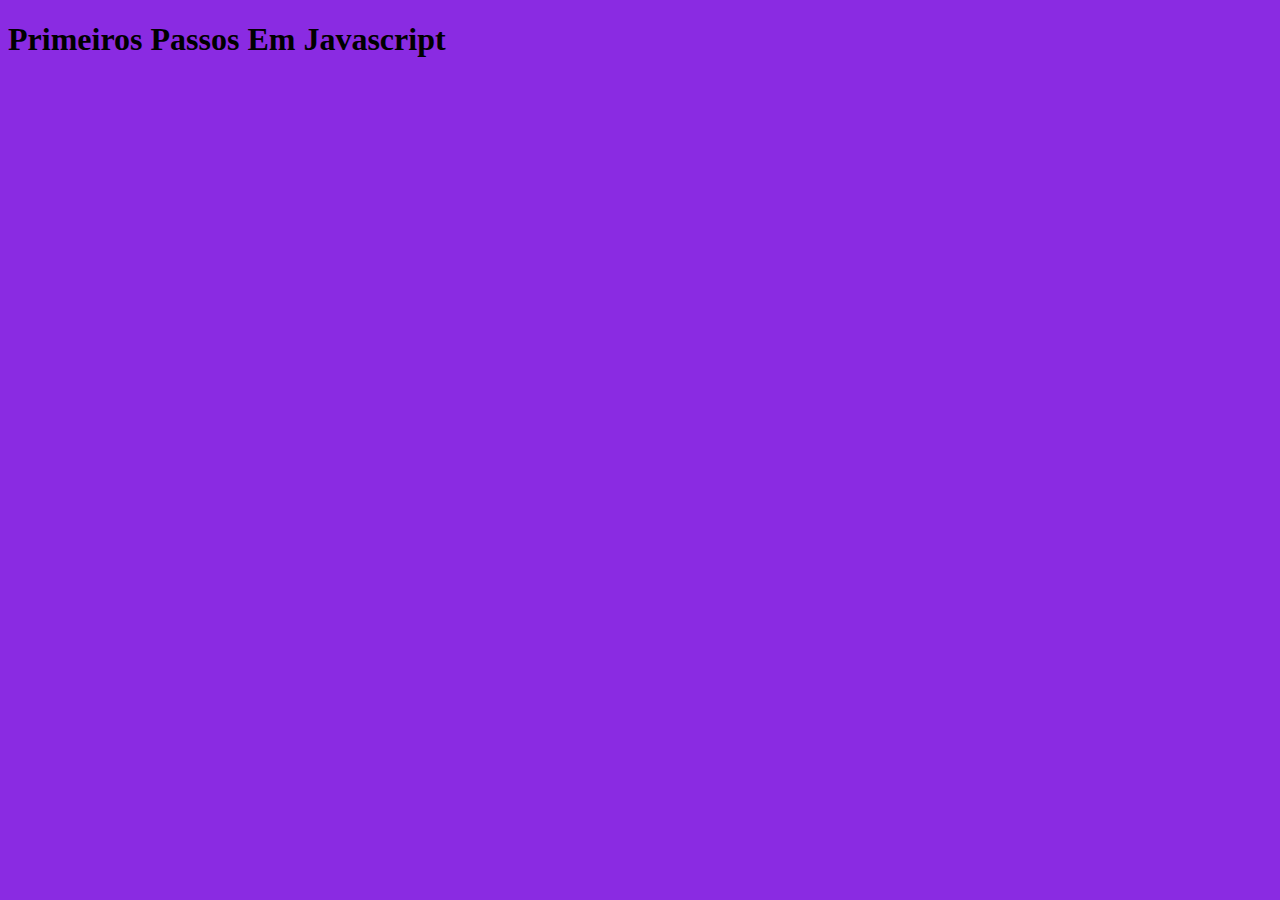
<file: JAVASCRIPT/index.html>
<!DOCTYPE html>
<html lang="pt-br">
<head>
    <meta charset="UTF-8">
    <meta name="viewport" content="width=device-width, initial-scale=1.0">
    <title>Meu Primeiro Script</title>
    <link rel="stylesheet" href="style.css">
</head>
<body>
    <h1>Primeiros Passos Em Javascript</h1>
    <script>
        window.alert("Olá Mundo")
    </script>
</body>
</html>
</file>
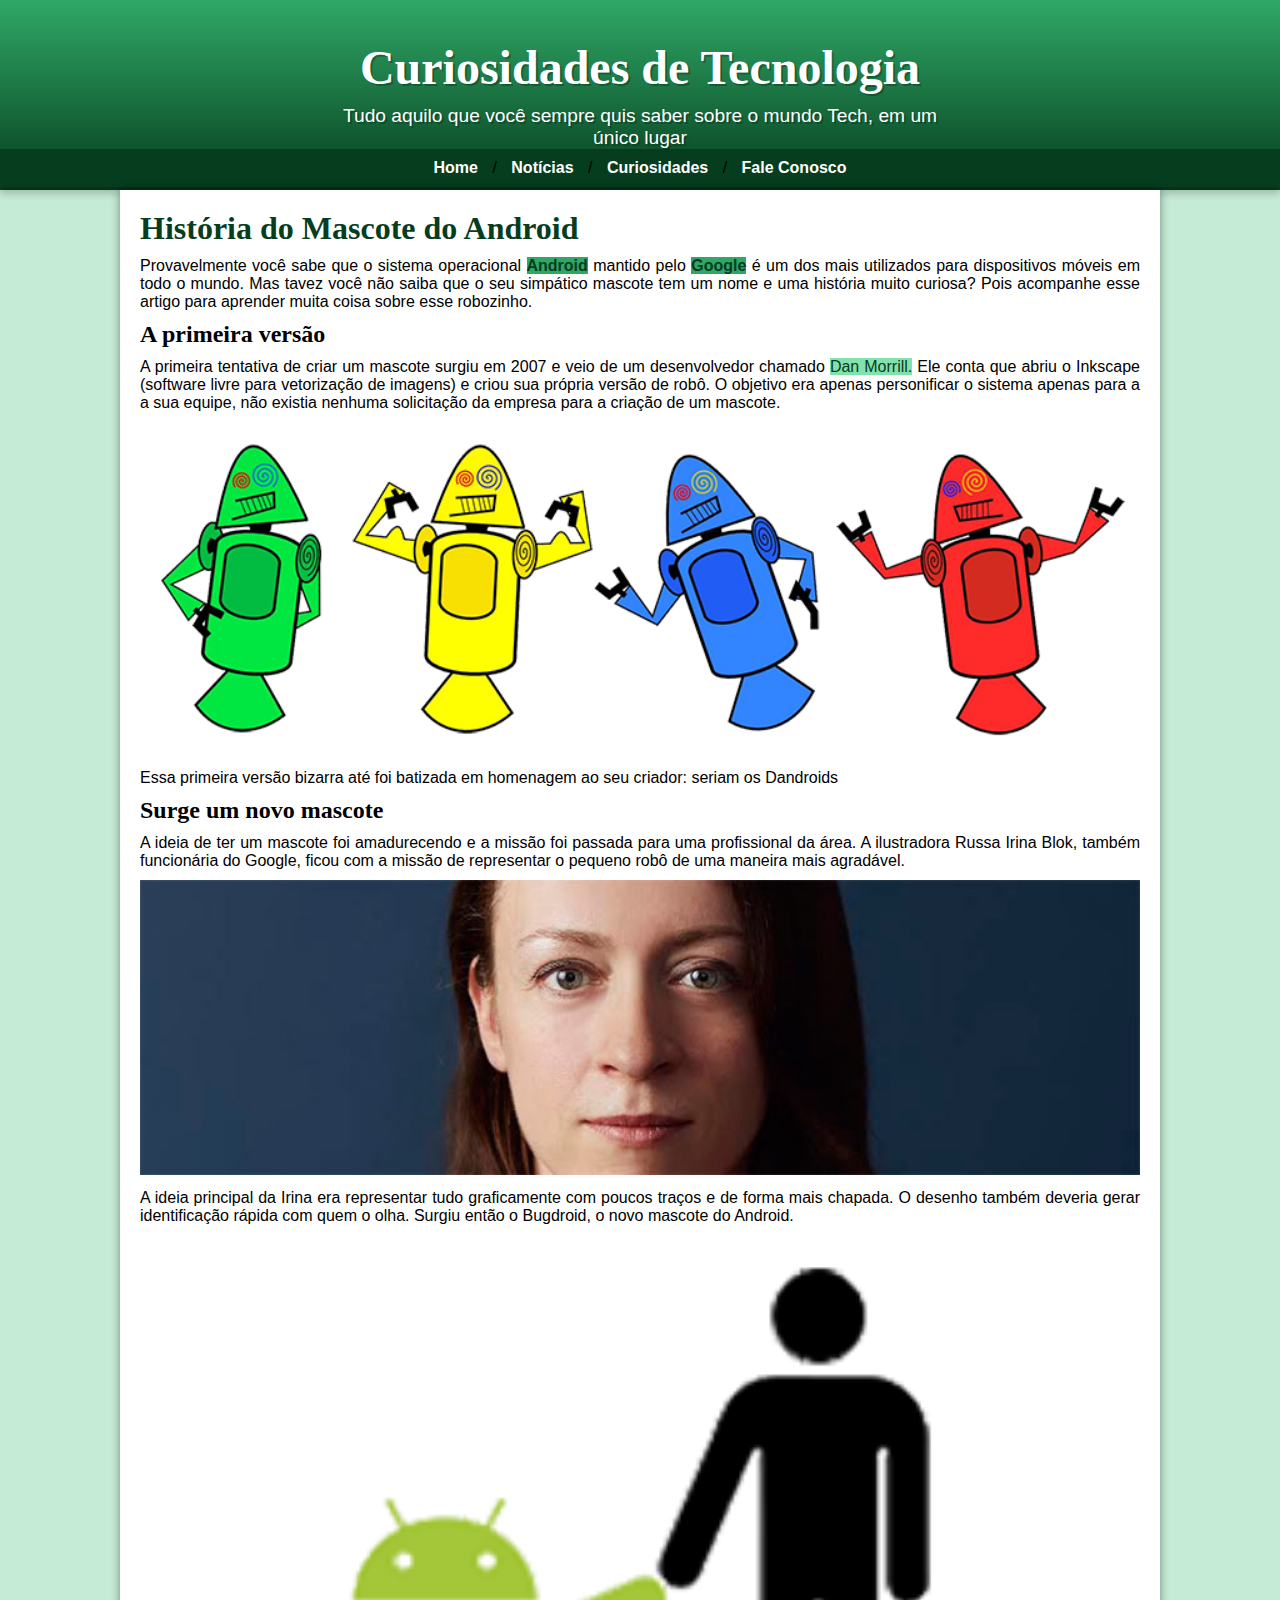
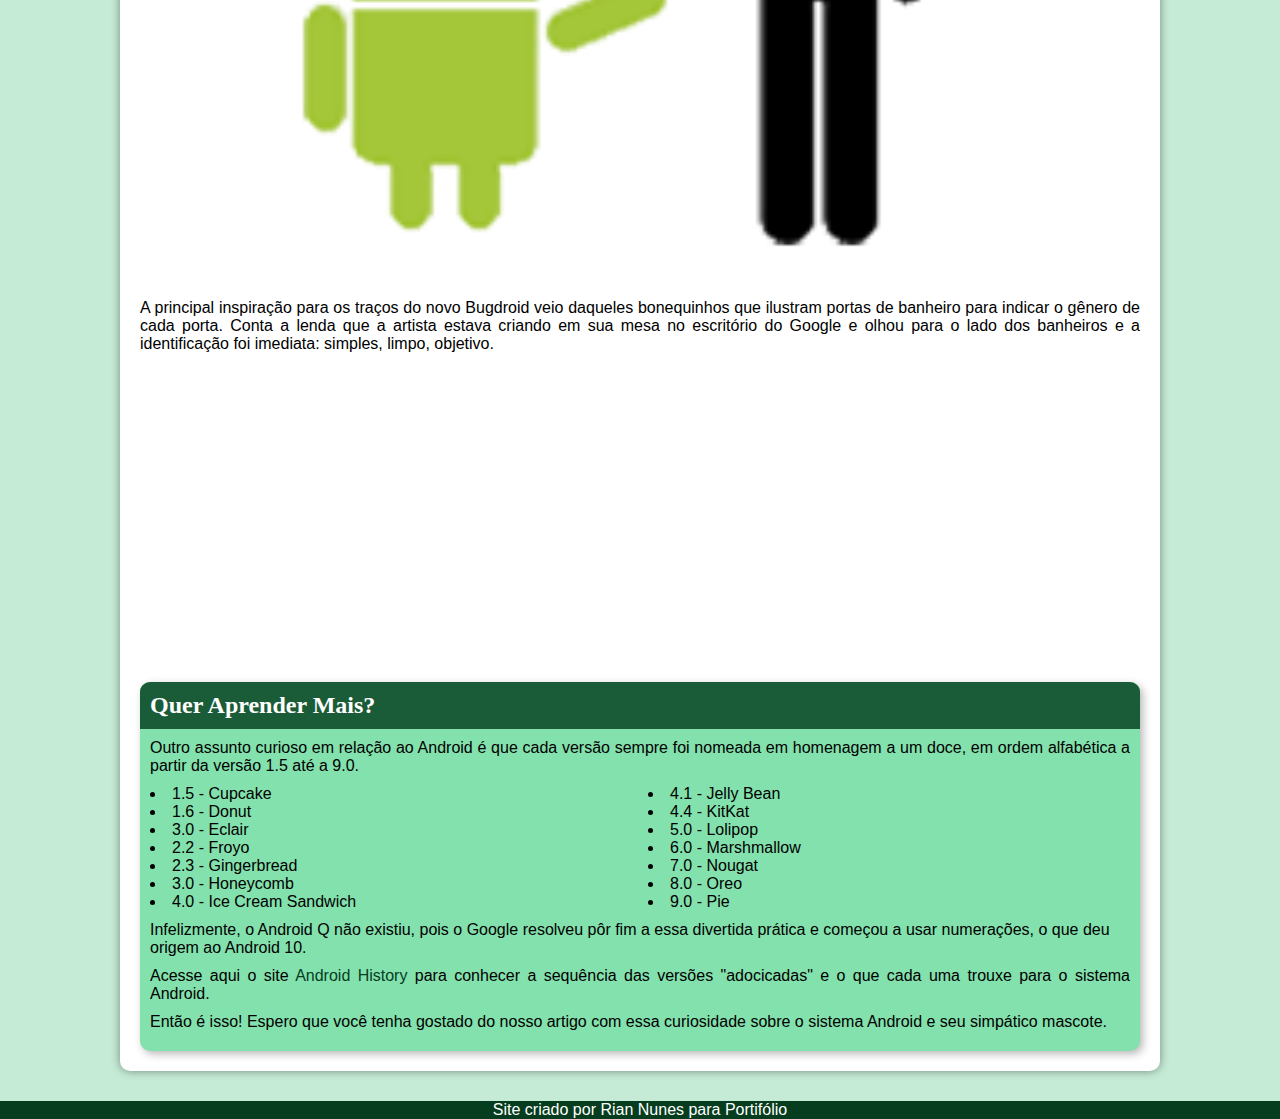
<file: miniprojeto-main/index.html>
<!DOCTYPE html>
<html lang="pt-br">
<head>
    <meta charset="UTF-8">
    <meta name="viewport" content="width=device-width, initial-scale=1.0">
    <title>Curiosidades de Tecnologia</title>
    <link rel="stylesheet" href="index.css">
    <link rel="shortcut icon" href="favicon.ico" type="image/x-icon">
    
</head>
<body>
    <header>
        <h1>Curiosidades de Tecnologia</h1>
        <p>Tudo aquilo que você sempre quis saber sobre o mundo Tech, em um único lugar</p>
        <nav>
            <a href="home.html">Home </a>/
            <a href="noticias.html">Notícias </a>/
            <a href="curiosidades.html">Curiosidades </a>/
            <a href="faleconosco.html">Fale Conosco </a>
        </nav>
    </header>
    <main>
        <article>
            <section>
                <h1>História do Mascote do Android</h1>
                <p>Provavelmente você sabe que o sistema operacional <strong>Android</strong> mantido pelo <strong>Google</strong> é um dos mais utilizados para dispositivos móveis em todo o mundo. Mas tavez você não saiba que o seu simpático mascote tem um nome e uma história muito curiosa? Pois acompanhe esse artigo para aprender muita coisa sobre esse robozinho.</p>   
            </section>
       
            <section>
                 <h2>A primeira versão</h2>
                 <p>A primeira tentativa de criar um mascote surgiu em 2007 e veio de um desenvolvedor chamado <a href="https://androidcommunity.com/dan-morrill-shows-us-the-android-mascot-that-almost-was-20130103/" target="_blank">Dan Morrill.</a> Ele conta que abriu o Inkscape (software livre para vetorização de imagens) e criou sua própria versão de robô. O objetivo era apenas personificar o sistema apenas para a a sua equipe, não existia nenhuma solicitação da empresa para a criação de um mascote.</p>
                 <picture>
                  <source media="(max-width: )" srcset="dan-droids-pq.png">
                 <img src="dan-droids.png" alt="primeira tentativa">
                </picture>
                 <p>Essa primeira versão bizarra até foi batizada em homenagem ao seu criador: seriam os Dandroids</p>
            </section>

            <section><h2>Surge um novo mascote</h2>
            <p>A ideia de ter um mascote foi amadurecendo e a missão foi passada para uma profissional da área. A ilustradora Russa Irina Blok, também funcionária do Google, ficou com a missão de representar o pequeno robô de uma maneira mais agradável.</p>
            <picture>
                <source media="(max-width:670px )" srcset="irina-blok-pq-jpg">
            <img src="irina-blok.jpg" alt="Imagem da Irina-Blok">
            </picture>
            <p>A ideia principal da Irina era representar tudo graficamente com poucos traços e de forma mais chapada. O desenho também deveria gerar identificação rápida com quem o olha. Surgiu então o Bugdroid, o novo mascote do Android.</p>
            <img src="bugdroid.png" alt="Primeiro Android">
            <p>A principal inspiração para os traços do novo Bugdroid veio daqueles bonequinhos que ilustram portas de banheiro para indicar o gênero de cada porta. Conta a lenda que a artista estava criando em sua mesa no escritório do Google e olhou para o lado dos banheiros e a identificação foi imediata: simples, limpo, objetivo.</p>
           <div class="video">
            <iframe width="560" height="315" src="https://www.youtube.com/embed/l2UDgpLz20M?si=v2YbK0oAHCeDzM5W" title="YouTube video player" frameborder="0" allow="accelerometer; autoplay; clipboard-write; encrypted-media; gyroscope; picture-in-picture; web-share" allowfullscreen></iframe>
         </div>
        </section> 
            <aside>
                <h2>Quer Aprender Mais?</h2>
                <p>Outro assunto curioso em relação ao Android é que cada versão sempre foi nomeada em homenagem a um doce, em ordem alfabética a partir da versão 1.5 até a 9.0.</p>
                <ul>
                    <li>1.5 - Cupcake</li>
                    <li>1.6 - Donut                    </li>
                    <li>3.0 - Eclair</li>
                    <li>2.2 - Froyo
                    </li>
                    <li>2.3 - Gingerbread
                    </li>
                    <li>3.0 - Honeycomb
                    </li>
                    <li>4.0 - Ice Cream Sandwich
                    </li>
                    <li>4.1 - Jelly Bean
                    </li>
                    <li>4.4 - KitKat
                    </li>
                    <li>5.0 - Lolipop
                    </li>
                    <li>6.0 - Marshmallow
                    </li>
                    <li>7.0 - Nougat
                    </li>
                    <li>8.0 - Oreo
                    </li>
                    <li>9.0 - Pie
                    </li>
                </ul>
                </p>Infelizmente, o Android Q não existiu, pois o Google resolveu pôr fim a essa divertida prática e começou a usar numerações, o que deu origem ao Android 10.</p>
                <p>Acesse aqui o site <a href="https://www.android.com/intl/pt-BR_br/history/"target="_blank">Android History</a>  para conhecer a sequência das versões "adocicadas" e o que cada uma trouxe para o sistema Android.</p>
                <p>Então é isso! Espero que você tenha gostado do nosso artigo com essa curiosidade sobre o sistema Android e seu simpático mascote.</p>
            </aside>
        </article>
    </main>
    <footer>Site criado por Rian Nunes para Portifólio</footer>
</body>
</html>
</file>
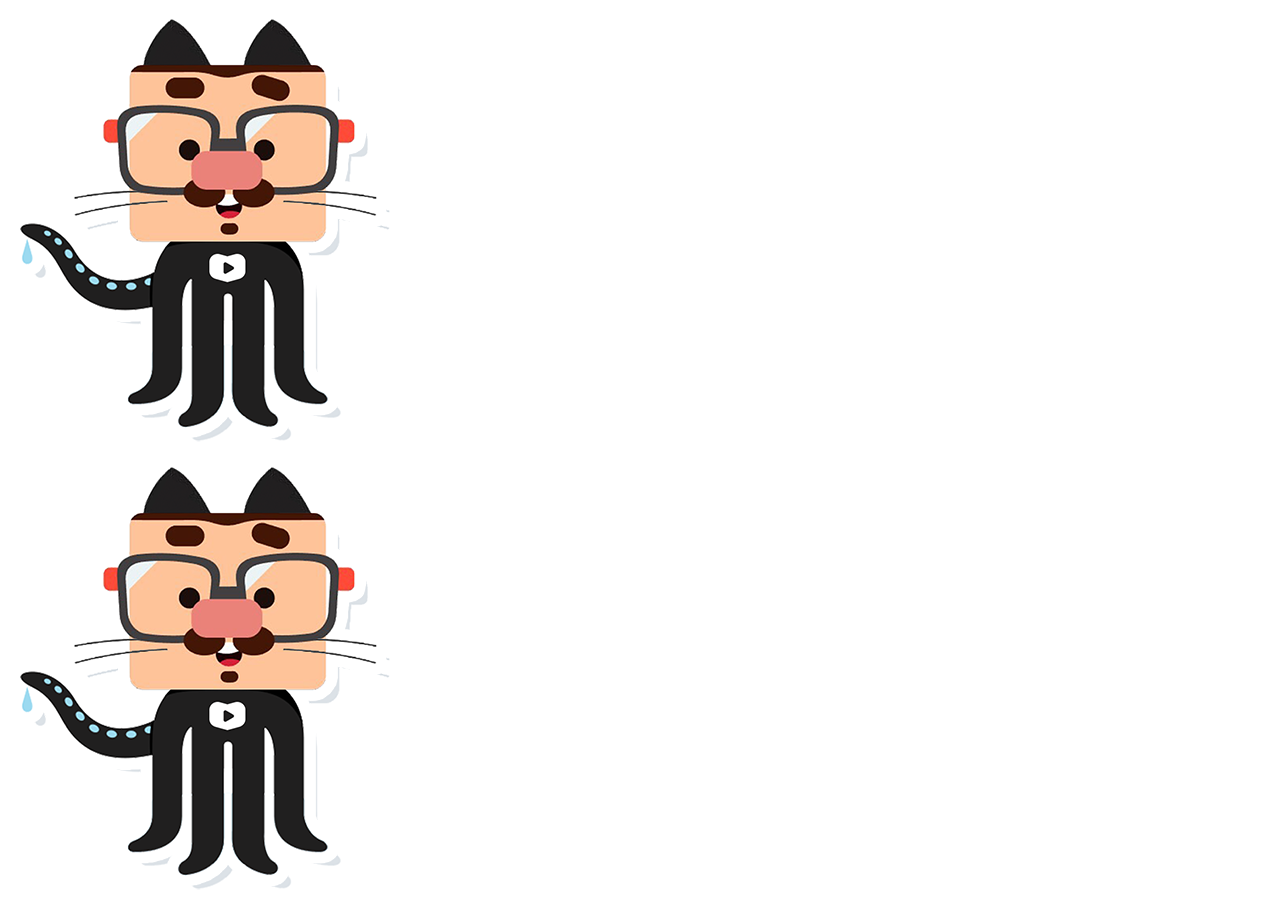
<file: atividades/atividade2/index.html>
<!DOCTYPE html>
<html lang="pt-br">
<head>
    <meta charset="UTF-8">
    <meta name="viewport" content="width=device-width, initial-scale=1.0">
    <title>background-repeat</title>
    <style>
            body{
                background-image: url(mascote.png);
                background-repeat: repeat-y;
            }


    </style>
</head>
<body>
    
</body>
</html>
</file>
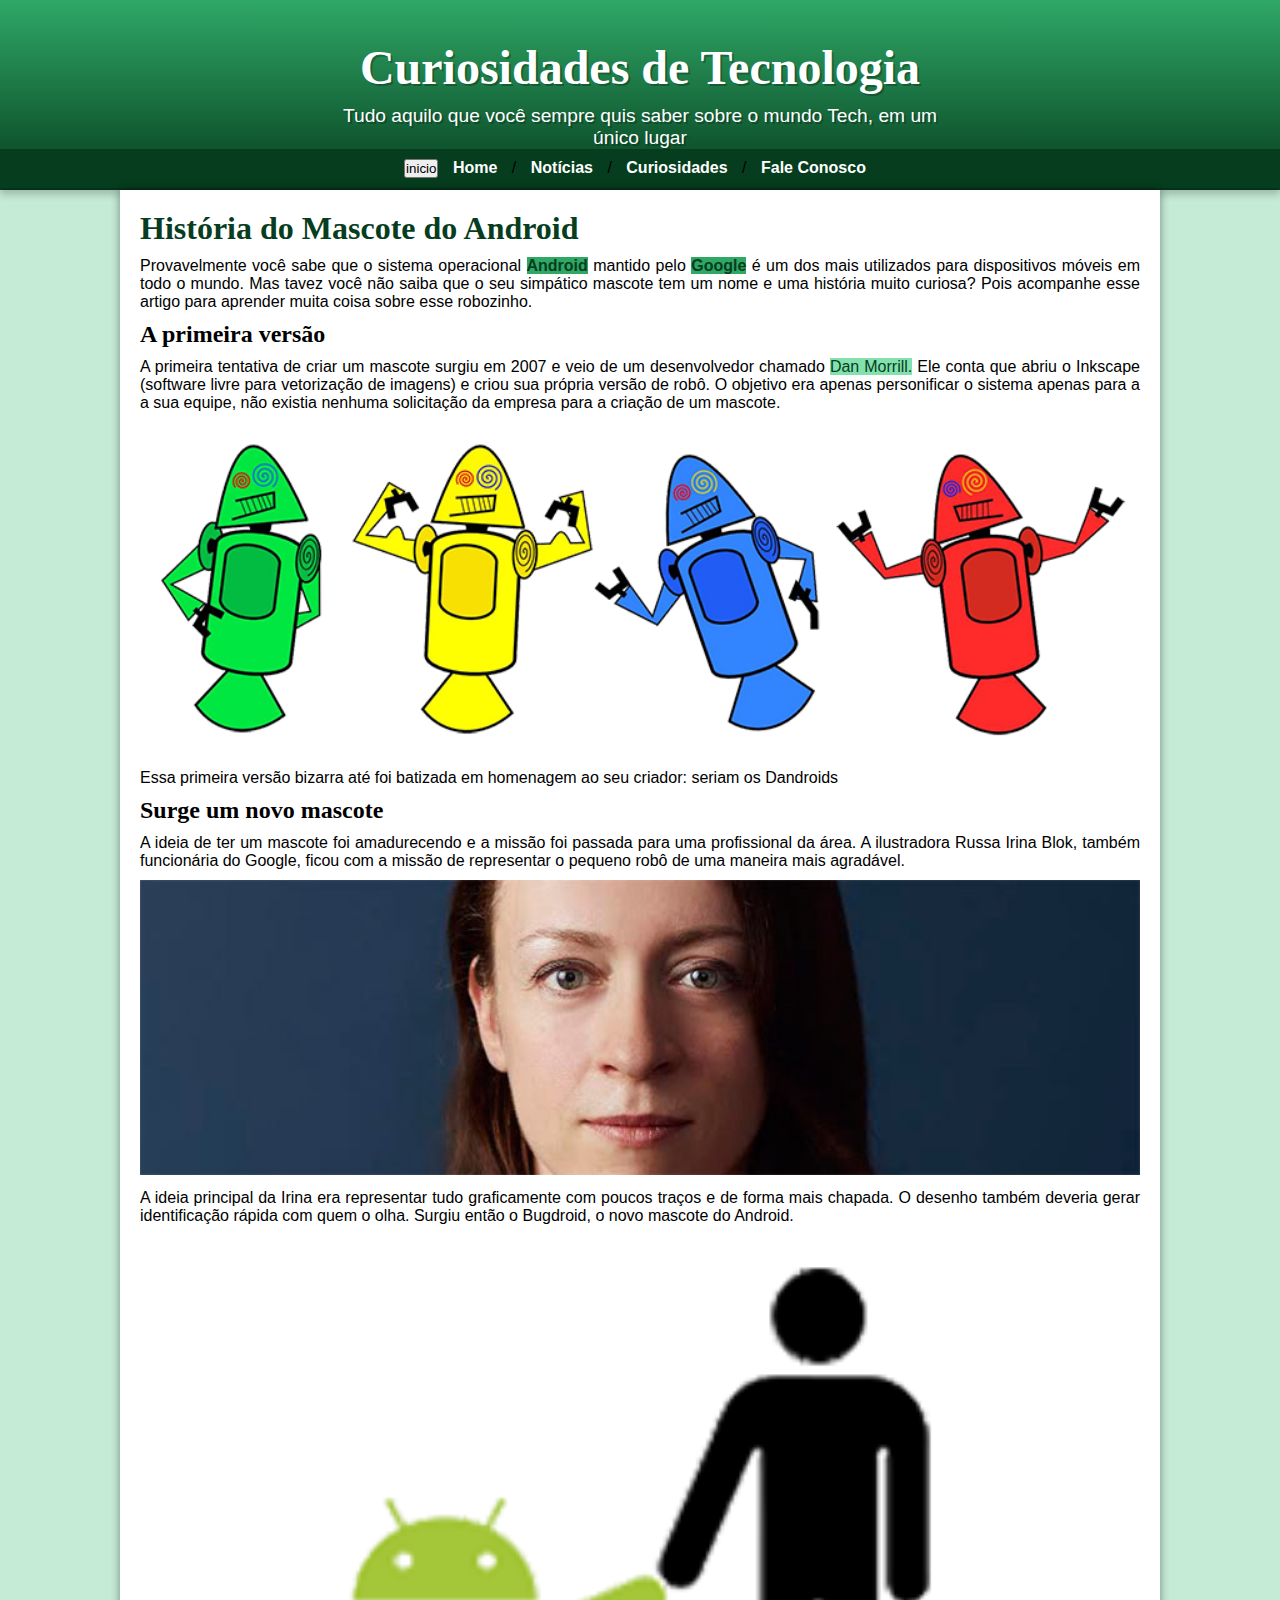
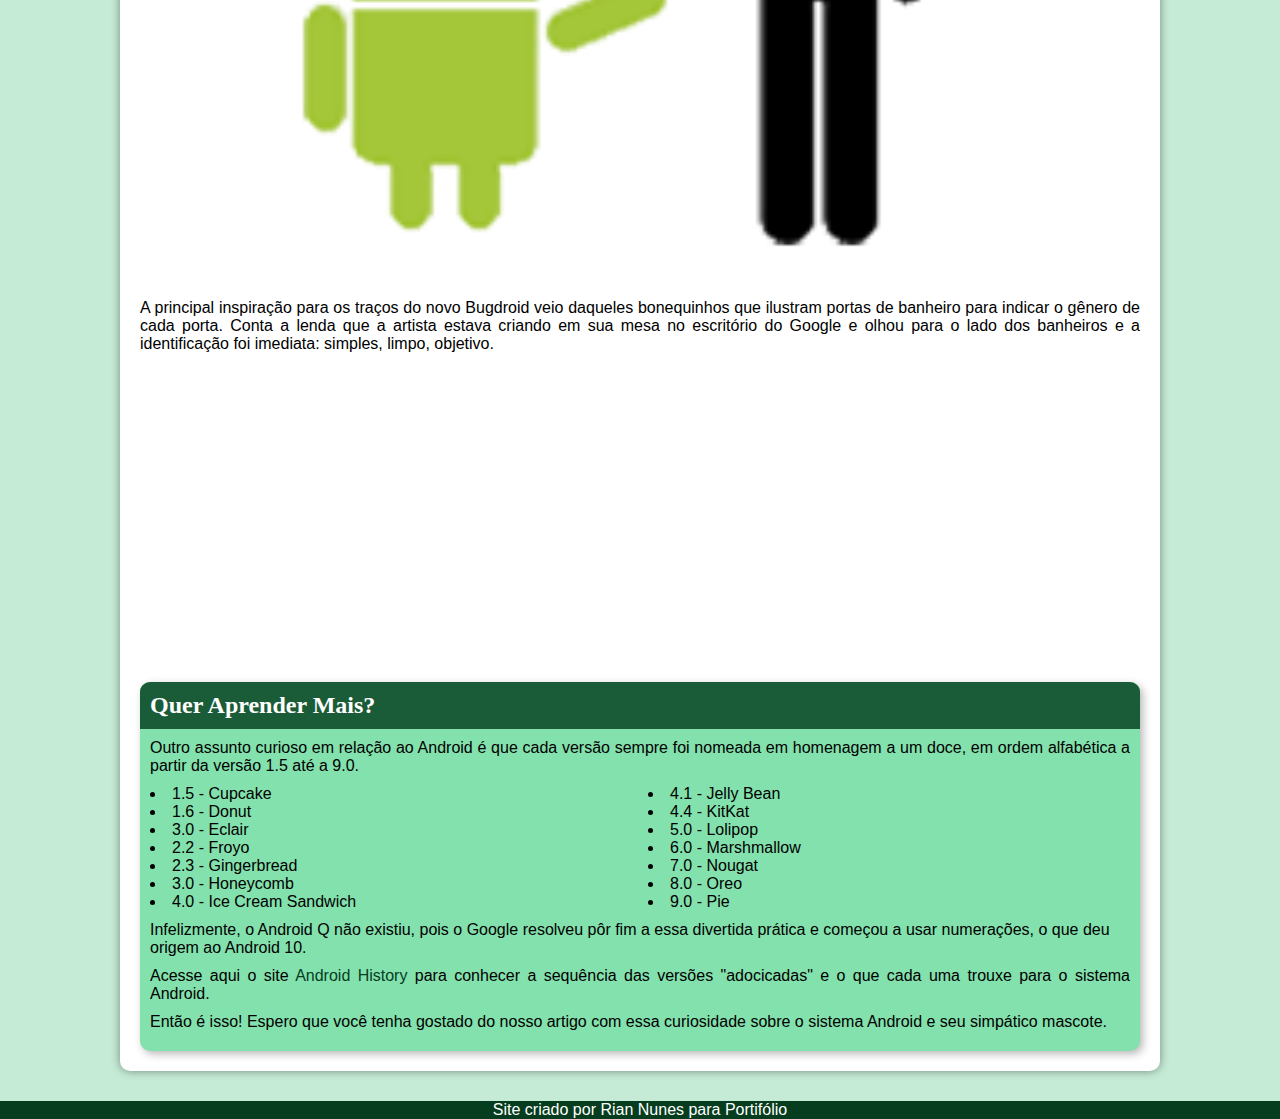
<file: HTML&CSS/miniprojeto-main/index.html>
<!DOCTYPE html>
<html lang="pt-br">
<head>
    <meta charset="UTF-8">
    <meta name="viewport" content="width=device-width, initial-scale=1.0">
    <title>Curiosidades de Tecnologia</title>
    <link rel="stylesheet" href="index.css">
    <link rel="shortcut icon" href="favicon.ico" type="image/x-icon">
    
</head>
<body>
    <header>
        <h1>Curiosidades de Tecnologia</h1>
        <p>Tudo aquilo que você sempre quis saber sobre o mundo Tech, em um único lugar</p>
        <nav>
            <button onclick="inicio()">inicio</button>
    <script>
        function inicio(){
            let nome = window.prompt('Qual o seu nome?')
            window.alert(`Olá, ${nome}! É um prazer te conhecer!`)
        }
    </script>
            <a href="home.html">Home </a>/
            <a href="noticias.html">Notícias </a>/
            <a href="curiosidades.html">Curiosidades </a>/
            <a href="faleconosco.html">Fale Conosco </a>
        </nav>
    </header>
    <main>
        <article>
            <section>
                <h1>História do Mascote do Android</h1>
                <p>Provavelmente você sabe que o sistema operacional <strong>Android</strong> mantido pelo <strong>Google</strong> é um dos mais utilizados para dispositivos móveis em todo o mundo. Mas tavez você não saiba que o seu simpático mascote tem um nome e uma história muito curiosa? Pois acompanhe esse artigo para aprender muita coisa sobre esse robozinho.</p>   
            </section>
       
            <section>
                 <h2>A primeira versão</h2>
                 <p>A primeira tentativa de criar um mascote surgiu em 2007 e veio de um desenvolvedor chamado <a href="https://androidcommunity.com/dan-morrill-shows-us-the-android-mascot-that-almost-was-20130103/" target="_blank">Dan Morrill.</a> Ele conta que abriu o Inkscape (software livre para vetorização de imagens) e criou sua própria versão de robô. O objetivo era apenas personificar o sistema apenas para a a sua equipe, não existia nenhuma solicitação da empresa para a criação de um mascote.</p>
                 <picture>
                  <source media="(max-width: )" srcset="dan-droids-pq.png">
                 <img src="dan-droids.png" alt="primeira tentativa">
                </picture>
                 <p>Essa primeira versão bizarra até foi batizada em homenagem ao seu criador: seriam os Dandroids</p>
            </section>

            <section><h2>Surge um novo mascote</h2>
            <p>A ideia de ter um mascote foi amadurecendo e a missão foi passada para uma profissional da área. A ilustradora Russa Irina Blok, também funcionária do Google, ficou com a missão de representar o pequeno robô de uma maneira mais agradável.</p>
            <picture>
                <source media="(max-width:670px )" srcset="irina-blok-pq-jpg">
            <img src="irina-blok.jpg" alt="Imagem da Irina-Blok">
            </picture>
            <p>A ideia principal da Irina era representar tudo graficamente com poucos traços e de forma mais chapada. O desenho também deveria gerar identificação rápida com quem o olha. Surgiu então o Bugdroid, o novo mascote do Android.</p>
            <img src="bugdroid.png" alt="Primeiro Android">
            <p>A principal inspiração para os traços do novo Bugdroid veio daqueles bonequinhos que ilustram portas de banheiro para indicar o gênero de cada porta. Conta a lenda que a artista estava criando em sua mesa no escritório do Google e olhou para o lado dos banheiros e a identificação foi imediata: simples, limpo, objetivo.</p>
           <div class="video">
            <iframe width="560" height="315" src="https://www.youtube.com/embed/l2UDgpLz20M?si=v2YbK0oAHCeDzM5W" title="YouTube video player" frameborder="0" allow="accelerometer; autoplay; clipboard-write; encrypted-media; gyroscope; picture-in-picture; web-share" allowfullscreen></iframe>
         </div>
        </section> 
            <aside>
                <h2>Quer Aprender Mais?</h2>
                <p>Outro assunto curioso em relação ao Android é que cada versão sempre foi nomeada em homenagem a um doce, em ordem alfabética a partir da versão 1.5 até a 9.0.</p>
                <ul>
                    <li>1.5 - Cupcake</li>
                    <li>1.6 - Donut                    </li>
                    <li>3.0 - Eclair</li>
                    <li>2.2 - Froyo
                    </li>
                    <li>2.3 - Gingerbread
                    </li>
                    <li>3.0 - Honeycomb
                    </li>
                    <li>4.0 - Ice Cream Sandwich
                    </li>
                    <li>4.1 - Jelly Bean
                    </li>
                    <li>4.4 - KitKat
                    </li>
                    <li>5.0 - Lolipop
                    </li>
                    <li>6.0 - Marshmallow
                    </li>
                    <li>7.0 - Nougat
                    </li>
                    <li>8.0 - Oreo
                    </li>
                    <li>9.0 - Pie
                    </li>
                </ul>
                </p>Infelizmente, o Android Q não existiu, pois o Google resolveu pôr fim a essa divertida prática e começou a usar numerações, o que deu origem ao Android 10.</p>
                <p>Acesse aqui o site <a href="https://www.android.com/intl/pt-BR_br/history/"target="_blank">Android History</a>  para conhecer a sequência das versões "adocicadas" e o que cada uma trouxe para o sistema Android.</p>
                <p>Então é isso! Espero que você tenha gostado do nosso artigo com essa curiosidade sobre o sistema Android e seu simpático mascote.</p>
            </aside>
        </article>
    </main>
    <footer>Site criado por Rian Nunes para Portifólio</footer>
    
</body>
</html>
</file>
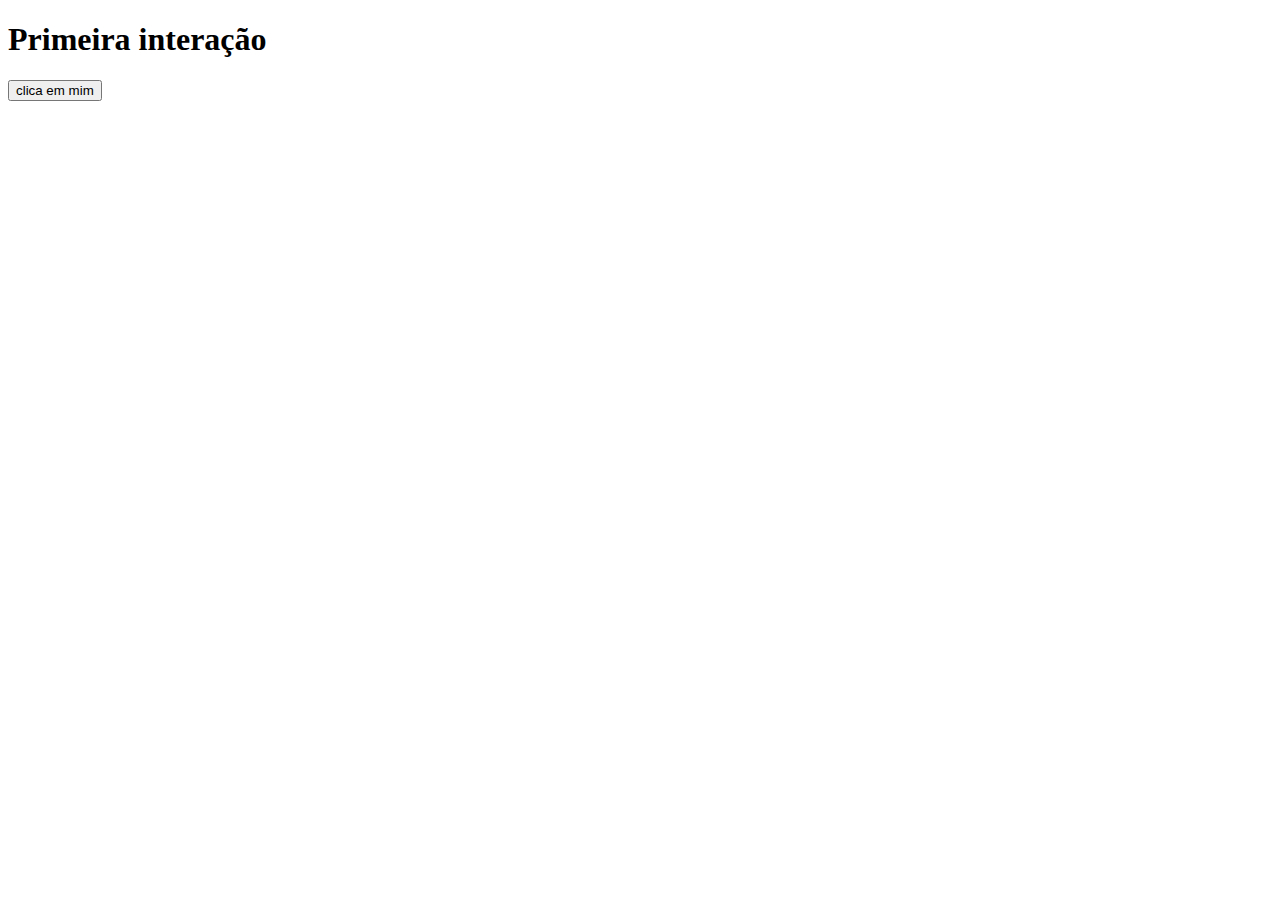
<file: JAVASCRIPT/atividade2.html>
<!DOCTYPE html>
<html lang="pt-br">
<head>
    <meta charset="UTF-8">
    <meta name="viewport" content="width=device-width, initial-scale=1.0">
    <title>interações simples</title>
</head>
<body>
    <h1>Primeira interação</h1>
    <button onclick="clicou()">clica em mim</button>
    <script>
        function clicou(){
            window.alert("Obrigado")
        }
    </script>
</body>
</html>
</file>
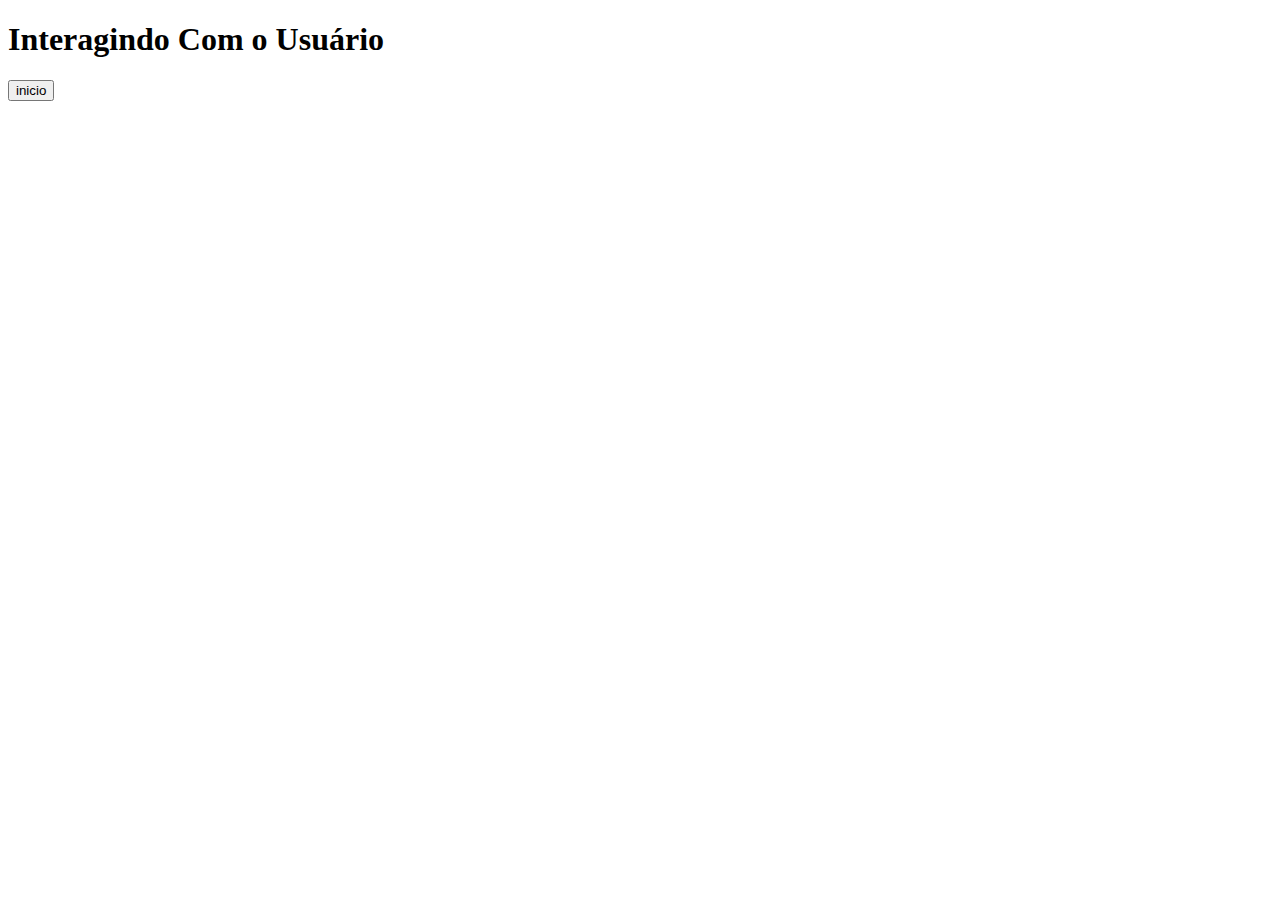
<file: JAVASCRIPT/atividade3.html>
<!DOCTYPE html>
<html lang="pt-br">
<head>
    <meta charset="UTF-8">
    <meta name="viewport" content="width=device-width, initial-scale=1.0">
    <title>Interagindo Com O Usuário</title>
</head>
<body>
    <h1>Interagindo Com o Usuário</h1>
    <button onclick="inicio()">inicio</button>
    <script>
        function inicio(){
            let nome = window.prompt('Qual o seu nome?')
            window.alert(`Olá, ${nome}! É um prazer te conhecer!`)
        }
    </script>
</body>
</html>
</file>
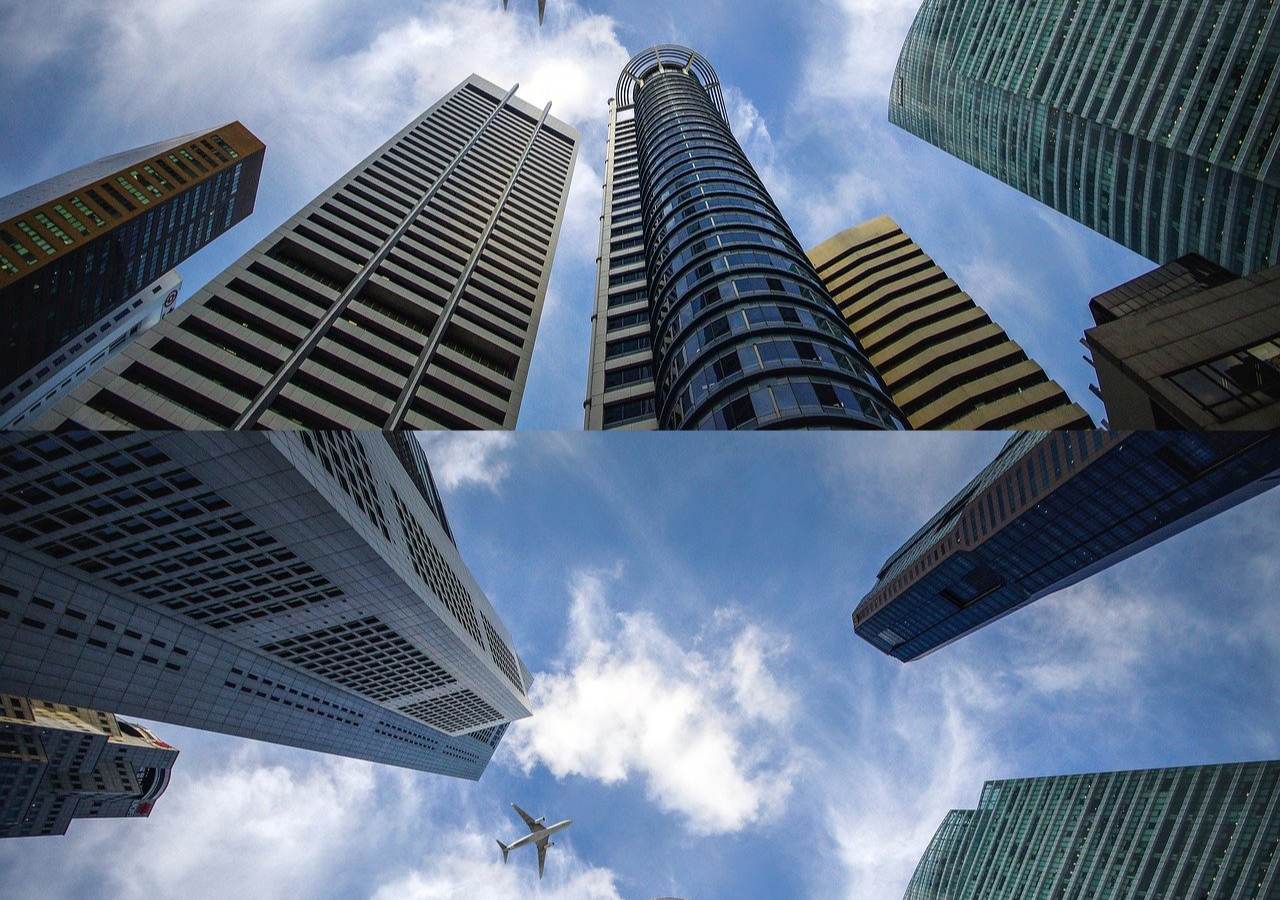
<file: HTML&CSS/atividades/atividade3/atividade3.html>
<!DOCTYPE html>
<html lang="pt-br">
<head>
    <meta charset="UTF-8">
    <meta name="viewport" content="width=device-width, initial-scale=1.0">
    <title>Configurando a posição da imagem de fundo</title>
    <style>
          
            body{
                
            background-image: url(/HTML&CSS/atividades/imagens/wallpaper002.jpg);
            background-position: left center;
          }
        
    </style>
</head>
<body>

</body>
</html>
</file>
<file: JAVASCRIPT/style.css>
body{
    background-color: blueviolet;
}
</file>
<file: miniprojeto-main/index.css>
.bebas-neue-regular {
    font-family: "Bebas Neue", sans-serif;
    font-weight: 400;
    font-style: normal;
  }
  @font-face {
    font-family: 'Android';
    src: url(idroid.otf) format('opentype');
    font-weight: normal;
  }

:root{
    --cor0:#c5ebd6;
    --cor1: #83e1ad;
    --cor2: #3ddc84;
    --cor3: #2fa866;
    --cor4: #1a5c37;
    --cor5: #063d1e;
    --fonte-padrao: Arial,Verdana,Helvetica,sans-serif;
    --fonte-destaque: "Bebas Neue",cursive;
    --fonte-android:'Android',cursive;
}
*{
    margin: 0;
    padding: 0;
}

 body{
    
      background-color: var(--cor0);
      font-family: var(--fonte-padrao);
 }

header{
    background-image: linear-gradient(to bottom, var(--cor3), var(--cor5));
    min-height: 150px;
    text-align: center;
    padding-top: 40px;




}

header h1{
          font-family: var(--fonte-destaque);
          color: white;
          font-size: 3em;
          margin-bottom: 10px;
          text-shadow: 2px 2px 0px rgba(0, 0, 0, 0.267);
}

header > p{
    color: white;
    font-family: var(--fonte-padrao);
    font-size: 1.2em;
    max-width: 600px;
    padding-right: 10px;
    padding-left: 10px;
    margin: auto;
    text-shadow: 2px 2px 0px rgba(0, 0, 0, 0.267);

}

nav{
    background-color: var(--cor5);
    padding: 10px;
    box-shadow: 0px 7px 7px rgba(0, 0, 0, 0.192);
}

nav > a{
    color: white;
    padding: 10px;
    text-decoration: none;
    font-weight: bold;
    
}

nav a:hover{
    background-color: var(--cor3);
    color: var(--cor5);
}

main{
    margin: auto;
    min-width: 300px;
    max-width: 1000px;
    background-color: white;
    margin-bottom: 30px;
    padding: 20px;
    box-shadow: 0px 0px 10px rgba(0, 0, 0, 0.418);
    border-bottom-left-radius:10px ;
    border-bottom-right-radius:10px ;
}
main h1{
    color: var(--cor5);
    font-family: var(--fonte-destaque);
}

main h2{
    font-family: var(--fonte-destaque);
}

main img{
    width: 100%;
}

main p{
    margin: 10px 0;
    text-align: justify;
}

main strong{
    color: var(--cor5);
    background-color: var(--cor3);
}

main a{
    text-decoration: none;
    background-color: var(--cor1);
    color: var(--cor5);

}

div .video{
    background-color: var(--cor5);
    margin: 0px -20px 30px -20px;
    padding: 20px;
    padding-bottom: 59%;
    position: relative;

}
div .video> iframe{
    position: absolute;
    top: 5%;
    left: 5%;
    width: 90%;
    height: 90%;
}
aside{
      background-color: var(--cor1);
      padding: 10px;
      border-radius: 10px;
      box-shadow: 3px 3px 8px rgba(0, 0, 0, 0.281);
}
aside > ul{
     list-style-position: inside;
     columns: 2;
}
aside h2{
    background-color: var(--cor4);
    color: white;
    padding: 10px;
    margin: -10px -10px 0px -10px;
    border-radius: 10px 10px 0px 0px;
}


footer{ background-color: var(--cor5);
color: white;
text-align: center;
}
</file>
<file: HTML&CSS/miniprojeto-main/index.css>
.bebas-neue-regular {
    font-family: "Bebas Neue", sans-serif;
    font-weight: 400;
    font-style: normal;
  }
  @font-face {
    font-family: 'Android';
    src: url(idroid.otf) format('opentype');
    font-weight: normal;
  }

:root{
    --cor0:#c5ebd6;
    --cor1: #83e1ad;
    --cor2: #3ddc84;
    --cor3: #2fa866;
    --cor4: #1a5c37;
    --cor5: #063d1e;
    --fonte-padrao: Arial,Verdana,Helvetica,sans-serif;
    --fonte-destaque: "Bebas Neue",cursive;
    --fonte-android:'Android',cursive;
}
*{
    margin: 0;
    padding: 0;
}

 body{
    
      background-color: var(--cor0);
      font-family: var(--fonte-padrao);
 }

header{
    background-image: linear-gradient(to bottom, var(--cor3), var(--cor5));
    min-height: 150px;
    text-align: center;
    padding-top: 40px;




}

header h1{
          font-family: var(--fonte-destaque);
          color: white;
          font-size: 3em;
          margin-bottom: 10px;
          text-shadow: 2px 2px 0px rgba(0, 0, 0, 0.267);
}

header > p{
    color: white;
    font-family: var(--fonte-padrao);
    font-size: 1.2em;
    max-width: 600px;
    padding-right: 10px;
    padding-left: 10px;
    margin: auto;
    text-shadow: 2px 2px 0px rgba(0, 0, 0, 0.267);

}

nav{
    background-color: var(--cor5);
    padding: 10px;
    box-shadow: 0px 7px 7px rgba(0, 0, 0, 0.192);
}

nav > a{
    color: white;
    padding: 10px;
    text-decoration: none;
    font-weight: bold;
    
}

nav a:hover{
    background-color: var(--cor3);
    color: var(--cor5);
}

main{
    margin: auto;
    min-width: 300px;
    max-width: 1000px;
    background-color: white;
    margin-bottom: 30px;
    padding: 20px;
    box-shadow: 0px 0px 10px rgba(0, 0, 0, 0.418);
    border-bottom-left-radius:10px ;
    border-bottom-right-radius:10px ;
}
main h1{
    color: var(--cor5);
    font-family: var(--fonte-destaque);
}

main h2{
    font-family: var(--fonte-destaque);
}

main img{
    width: 100%;
}

main p{
    margin: 10px 0;
    text-align: justify;
}

main strong{
    color: var(--cor5);
    background-color: var(--cor3);
}

main a{
    text-decoration: none;
    background-color: var(--cor1);
    color: var(--cor5);

}

div .video{
    background-color: var(--cor5);
    margin: 0px -20px 30px -20px;
    padding: 20px;
    padding-bottom: 59%;
    position: relative;

}
div .video> iframe{
    position: absolute;
    top: 5%;
    left: 5%;
    width: 90%;
    height: 90%;
}
aside{
      background-color: var(--cor1);
      padding: 10px;
      border-radius: 10px;
      box-shadow: 3px 3px 8px rgba(0, 0, 0, 0.281);
}
aside > ul{
     list-style-position: inside;
     columns: 2;
}
aside h2{
    background-color: var(--cor4);
    color: white;
    padding: 10px;
    margin: -10px -10px 0px -10px;
    border-radius: 10px 10px 0px 0px;
}


footer{ background-color: var(--cor5);
color: white;
text-align: center;
}
</file>
